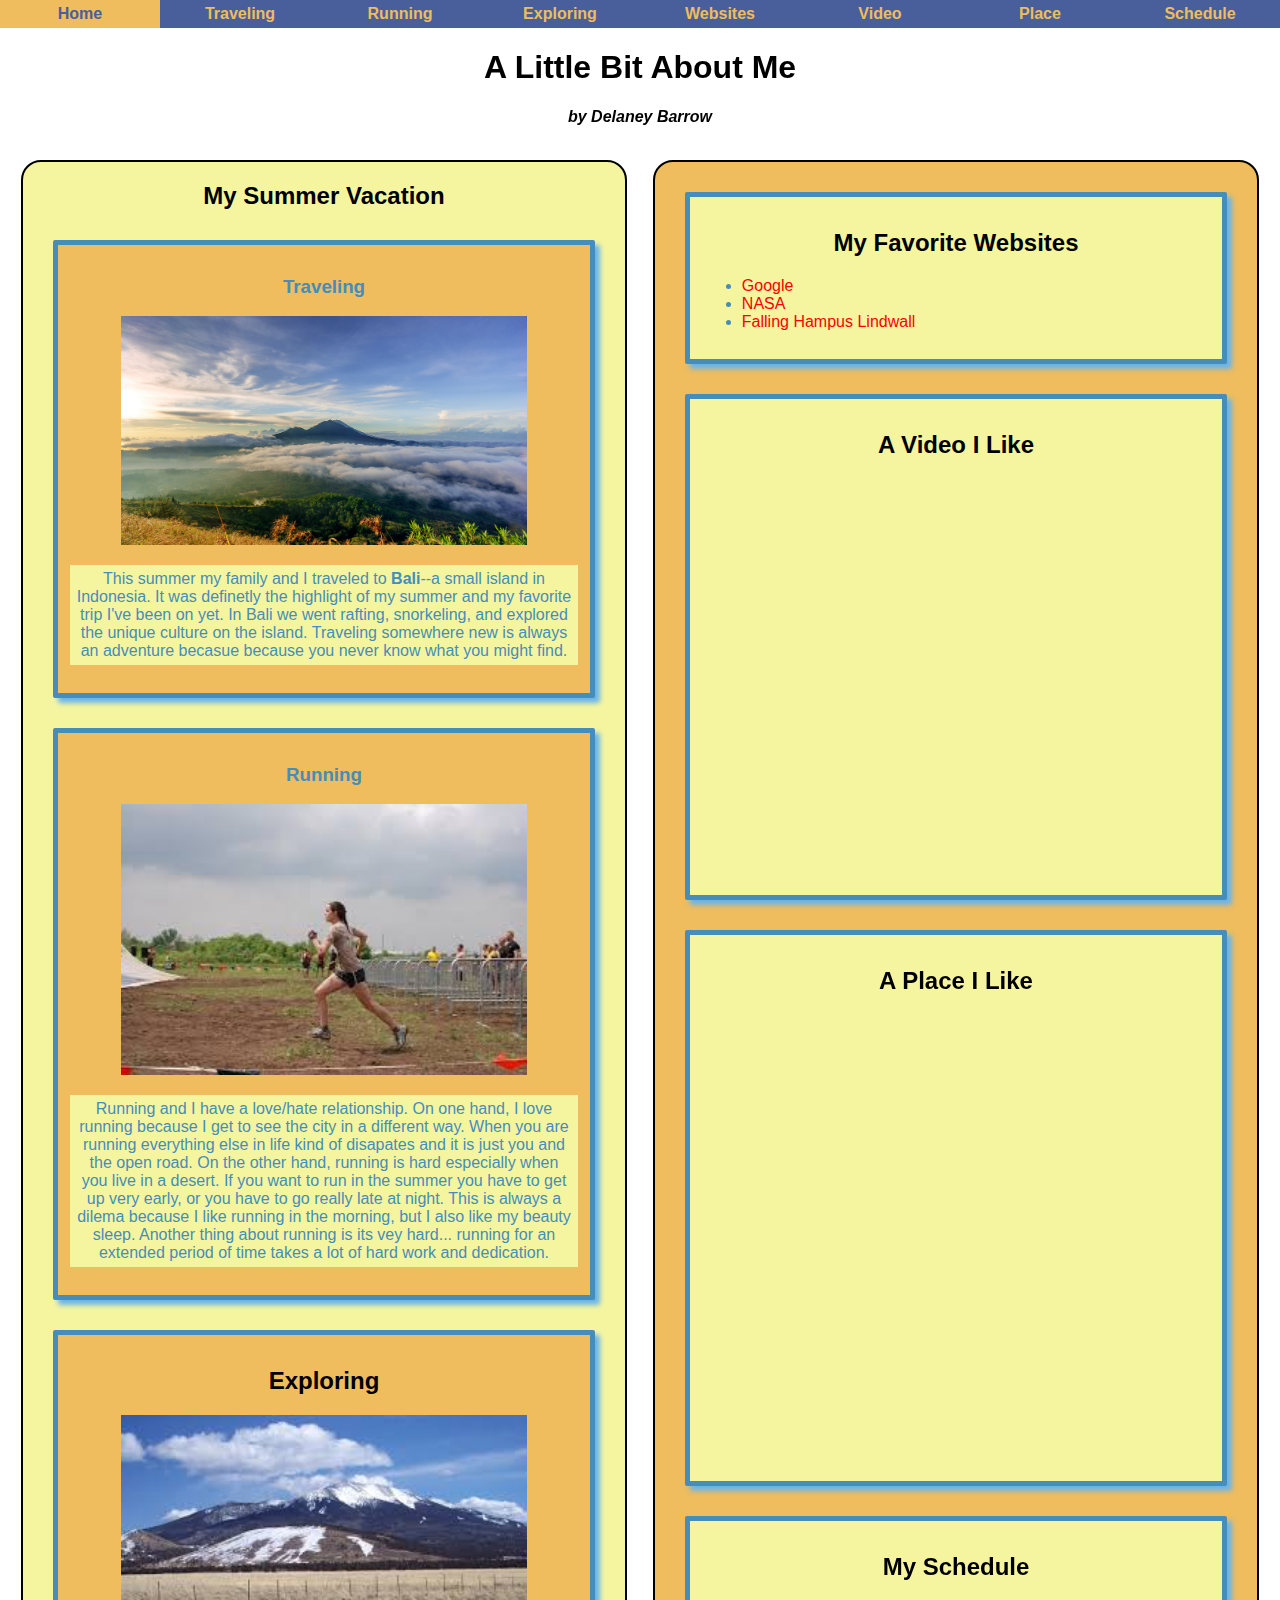
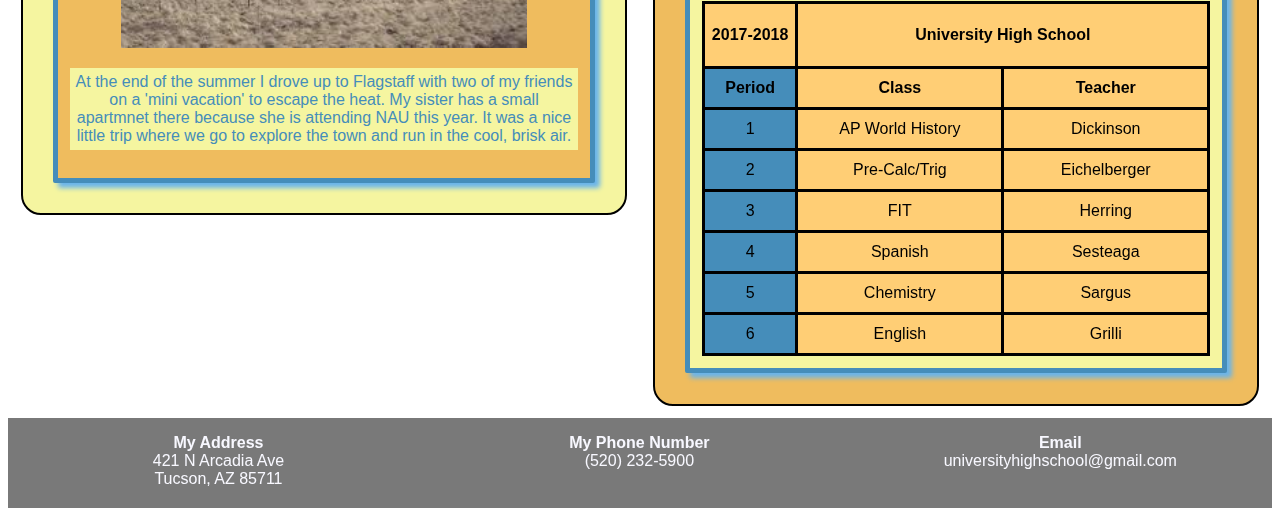
<file: Portfolio/projects/aboutme3/index.html>
<!DOCTYPE html>  
<html>
    <head>
        <!--Delaney Barrow, About Me - Version 1, 8/11/17-->
        <title>About Me</title>
        <link rel="stylesheet" type="text/css" href="style.css">    
    </head>
    
    <body>
        <nav>
            <ul>
                <li><a href="#">Home</a></li>
                <li><a href="#traveling">Traveling</a></li>
                <li><a href="#running">Running</a></li>
                <li><a href="#exploring">Exploring</a></li>
                <li><a href="#websites">Websites</a></li>
                <li><a href="#video">Video</a></li>
                <li><a href="#place">Place</a></li>
                <li><a href="#schedule">Schedule</a></li>
            </ul>
        </nav>
        <div class="clearfix"></div>
        <header> 
            <h1>A Little Bit About Me</h1>
            <h4><em>by Delaney Barrow</em></h4> 
        </header>
    
        <section class="left-side">
            <div>
                <h2>My Summer Vacation</h2>
            </div>
            
            <!--First Activity-->
            <div id="traveling" class="lsboxes">
                <h3>Traveling</h3>
                <img src="images/mtbatur.jpg" alt="Mt. Batur in Bali" width="80%" height="auto" title="Mt.Batur in Bali">
                <p>This summer my family and I traveled to <strong>Bali</strong>--a small island in Indonesia. It was definetly the highlight of my summer and my favorite trip I've been on yet. In Bali we went rafting, snorkeling, and explored the unique culture on the island. Traveling somewhere new is always an adventure becasue because you never know what you might find.</p>
            </div>
            
            <!--Second Activity-->
            <div id="running" class="lsboxes">
                <h3>Running</h3>
                <img src="images/girlrunning.jpg" alt="picture of girl running" width="80%" height="auto" title="Running is good">
                <p>Running and I have a love/hate relationship. On one hand, I love running because I get to see the city in a different way. When you are running everything else in life kind of disapates and it is just you and the open road. On the other hand, running is hard especially when you live in a desert. If you want to run in the summer you have to get up very early, or you have to go really late at night. This is always a dilema because I like running in the morning, but I also like my beauty sleep. Another thing about running is its vey hard... running for an extended period of time takes a lot of hard work and dedication.</p>
            </div>
            
            <!--Third Activity-->
            <div id="exploring" class="lsboxes">
                <h2>Exploring</h2>
                <img src="images/humphreyspeak.jpg" alt="humphreys peak in flagstaff" width="80%" height="auto" title="Humphreys Peak">
                <p>At the end of the summer I drove up to Flagstaff with two of my friends on a 'mini vacation' to escape the heat. My sister has a small apartmnet there because she is attending NAU this year. It was a nice little trip where we go to explore the town and run in the cool, brisk air.</p>
            </div>
    
        </section>
        
        <section class="right-side">
            
        <!--Websites-->
            <div id="websites" class="rsboxes">
                <h2>My Favorite Websites</h2>
            
                <ul>
	               <li><a href="https://www.google.com" target="_blank">Google</a></li>
	               <li><a href="https://www.nasa.gov/" target="_blank">NASA</a></li>
                   <li><a href="http://www.fallingfalling.com/" target="_blank">Falling Hampus Lindwall</a></li>
                </ul>
            </div>
        
        <!--Video-->
            <div id="video" class="rsboxes">
                <h2>A Video I Like</h2>
                <iframe width="100%" height="400px" src="https://www.youtube.com/embed/YI4hzzepEcI?rel=0" frameborder="0" allowfullscreen></iframe>
            </div>
            
        <!--Google Map-->
            <div id="place" class="rsboxes">
                <h2>A Place I Like</h2>
                <iframe src="https://www.google.com/maps/embed?pb=!1m18!1m12!1m3!1d17000.136009119782!2d-109.69023580353226!3d38.483377651728034!2m3!1f0!2f0!3f0!3m2!1i1024!2i768!4f13.1!3m3!1m2!1s0x0%3A0x0!2zMzjCsDI5JzAwLjIiTiAxMDnCsDQwJzUyLjgiVw!5e1!3m2!1sen!2sus!4v1503341998887" width="100%" height="450" frameborder="0" style="border:0" allowfullscreen></iframe>
            </div>
            
        <!--Class Schedule Table-->
            <div id="schedule" class="rsboxes">
                <h2>My Schedule</h2>
                <table>
                    <thead>
                        <tr>
                            <th colspan="1">
                                <h4>2017-2018</h4>
                            </th>
                            <th colspan="2">
                                <h4>University High School</h4>
                            </th>
                        </tr>
                    </thead>
                    
                    <tbody>
                        <tr>
                            <td>
                                <strong>Period</strong>
                            </td>
                            <td>
                                <strong>Class</strong>
                            </td>
                            <td>
                                <strong>Teacher</strong>
                            </td>
                        </tr>
                        <tr>
                            <td>
                                1
                            </td>
                            <td>
                                AP World History
                            </td>
                            <td>
                                Dickinson
                            </td>
                        </tr>
                        <tr>
                            <td>
                                2
                            </td>
                            <td>
                                Pre-Calc/Trig
                            </td>
                            <td>
                                Eichelberger
                            </td>
                        </tr>
                        <tr>
                            <td>
                                3
                            </td>
                            <td>
                                FIT
                            </td>
                            <td>
                               Herring
                            </td>
                        </tr>
                        <tr>
                            <td>
                                4
                            </td>
                            <td>
                                Spanish
                            </td>
                            <td>
                                Sesteaga
                            </td>
                        </tr>
                        <tr>
                            <td>
                                5
                            </td>
                            <td>
                                Chemistry
                            </td>
                            <td>
                                Sargus
                            </td>
                        </tr>
                        <tr>
                            <td>
                                6
                            </td>
                            <td>
                                English
                            </td>
                            <td>
                                Grilli
                            </td>
                        </tr>
                        
                    </tbody>
                </table>
            </div>
        
        </section>
        
        <div class="clearfix"></div>
        
        <footer>
            <div class="footer-boxes">
                 <p><strong>My Address</strong>
                    <br>
                    421 N Arcadia Ave <br>
                    Tucson, AZ 85711</p>
            </div>
            
            <div class="footer-boxes">
                <p><strong>My Phone Number</strong>
                    <br>
                    (520) 232-5900</p>
            </div>
        
            <div class="footer-boxes">
                <p><strong>Email</strong>
                    <br>
                    universityhighschool@gmail.com</p>
            </div>
        </footer>
    </body>

</html>
</file>
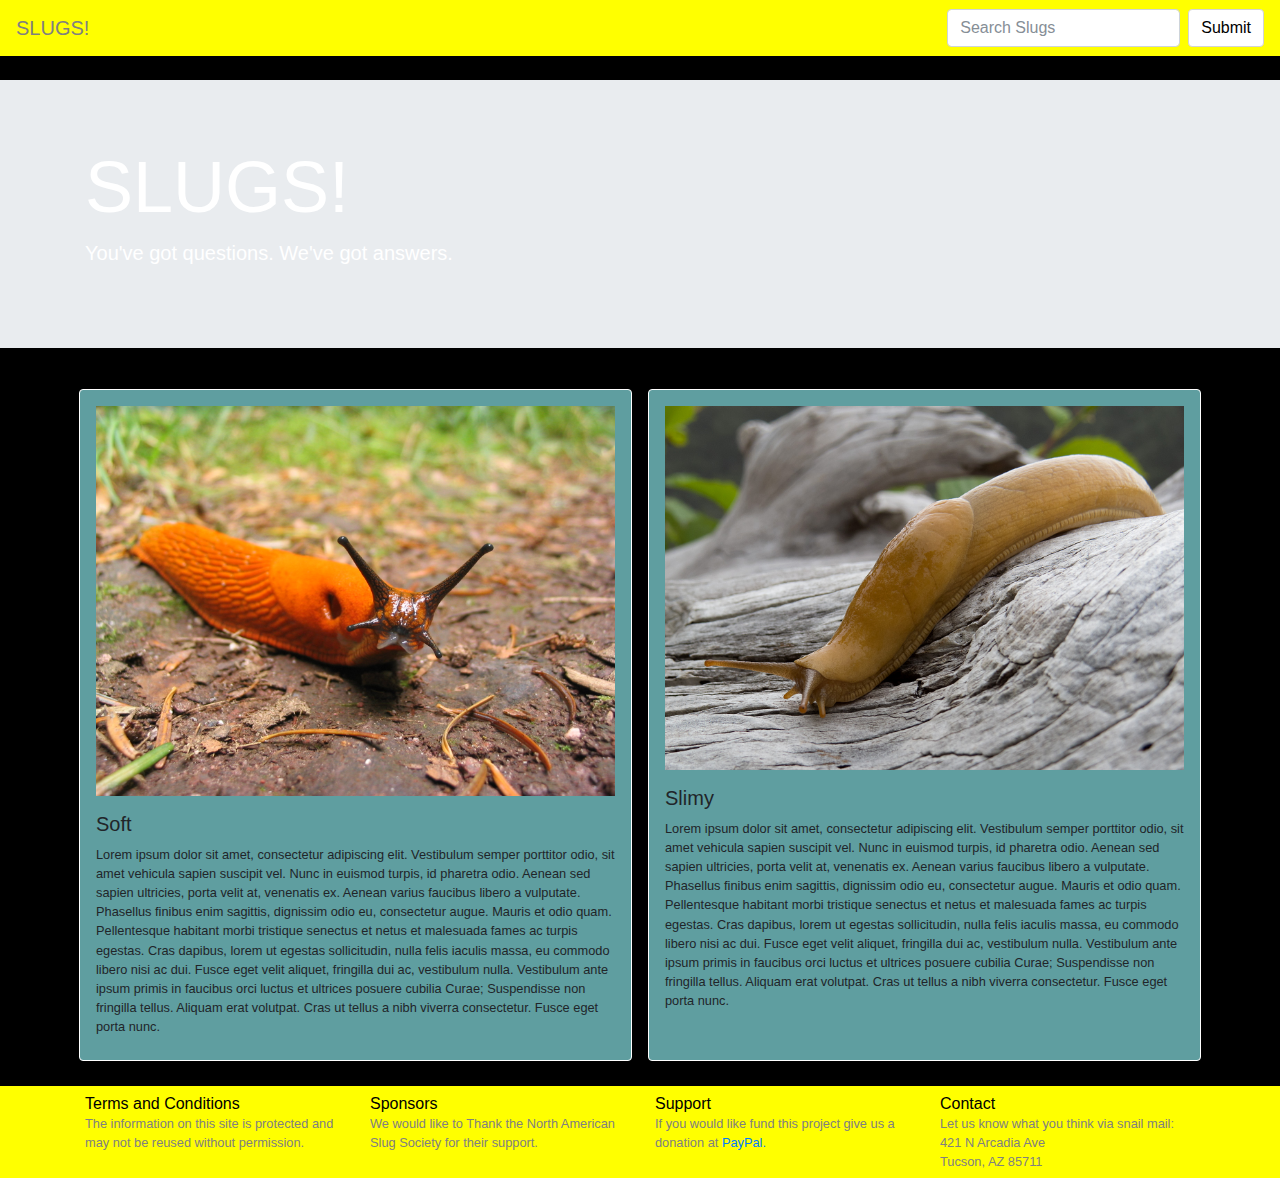
<file: Portfolio/projects/QuickCode6/index.html>
<!doctype html>
<html lang="en">

<head>
    <title>Quick Code 6</title>
    <!-- Required meta tags -->
    <meta charset="utf-8">
    <meta name="viewport" content="width=device-width, initial-scale=1, shrink-to-fit=no">

    <!-- Bootstrap CSS -->
    <link rel="stylesheet" href="css/bootstrap.min.css">
    <link rel="stylesheet" href="css/style.css">
</head>

<body>
    <!--NavBar-->
    <nav class="navbar navbar-light navbar-expand-sm" style="background-color: yellow;">
        <a class="navbar-brand" style="color: gray;">SLUGS!</a>
        <button class="navbar-toggler" type="button" data-toggle="collapse" data-target="#navbarSupportedContent" aria-controls="navbarSupportedContent" aria-expanded="false" aria-label="Toggle navigation">
        <span class="navbar-toggler-icon"></span>
        </button>

        <div class="collapse navbar-collapse" id="navbarSupportedContent">
            <form class="form-inline my-2 my-lg-0 ml-auto">
                <input class="form-control mr-sm-2" type="search" placeholder="Search Slugs" aria-label="Search">
                <button class="btn btn-outline-success my-2 my-sm-0" type="submit" style="background-color: white; color: black; border-color: lightgrey;">Submit</button>
            </form>
        </div>
    </nav> 


    <!--Jumbotron-->
    <div class="jumbotron jumbotron-fluid parallax mt-4">
        <div class="container">
            <h1 class="display-3"><strong>SLUGS!</strong></h1>
            <p class="lead"><strong>You've got questions. We've got answers.</strong></p>
        </div>
    </div>

    <!--Information-->
    <div class="container card">
        <div class="row mb-3">
            <div class="col-lg m-2 card p-3 mx-2">
                <div class="row">
                    <div class="col-sm-6 col-lg-12">
                        <img src="images/Orange_slug.jpg" alt="orange slug" class="img-fluid">
                    </div>
                    <div class="col-sm-6 col-lg-12 mt-3">
                        <h5>Soft</h5>
                        <h6><small>Lorem ipsum dolor sit amet, consectetur adipiscing elit. Vestibulum semper porttitor odio, sit amet vehicula sapien suscipit vel. Nunc in euismod turpis, id pharetra odio. Aenean sed sapien ultricies, porta velit at, venenatis ex. Aenean varius faucibus libero a vulputate. Phasellus finibus enim sagittis, dignissim odio eu, consectetur augue. Mauris et odio quam. Pellentesque habitant morbi tristique senectus et netus et malesuada fames ac turpis egestas. Cras dapibus, lorem ut egestas sollicitudin, nulla felis iaculis massa, eu commodo libero nisi ac dui. Fusce eget velit aliquet, fringilla dui ac, vestibulum nulla. Vestibulum ante ipsum primis in faucibus orci luctus et ultrices posuere cubilia Curae; Suspendisse non fringilla tellus. Aliquam erat volutpat. Cras ut tellus a nibh viverra consectetur. Fusce eget porta nunc. 
                        </small></h6>
                    </div>
                </div>
            </div>

            <div class="col-lg card m-2 p-3 mx-2">
                <div class="row">
                    <div class="col-sm-6 col-lg-12">
                        <img src="images/brown-slug.jpg" alt="brown slug" class="img-fluid">
                    </div>
                    <div class="col-sm-6 col-lg-12 mt-3">
                        <h5>Slimy</h5>
                        <h6><small>Lorem ipsum dolor sit amet, consectetur adipiscing elit. Vestibulum semper porttitor odio, sit amet vehicula sapien suscipit vel. Nunc in euismod turpis, id pharetra odio. Aenean sed sapien ultricies, porta velit at, venenatis ex. Aenean varius faucibus libero a vulputate. Phasellus finibus enim sagittis, dignissim odio eu, consectetur augue. Mauris et odio quam. Pellentesque habitant morbi tristique senectus et netus et malesuada fames ac turpis egestas. Cras dapibus, lorem ut egestas sollicitudin, nulla felis iaculis massa, eu commodo libero nisi ac dui. Fusce eget velit aliquet, fringilla dui ac, vestibulum nulla. Vestibulum ante ipsum primis in faucibus orci luctus et ultrices posuere cubilia Curae; Suspendisse non fringilla tellus. Aliquam erat volutpat. Cras ut tellus a nibh viverra consectetur. Fusce eget porta nunc. 
                        </small></h6>
                    </div>
                </div>
            </div>
        </div>
    </div>

    <!--Footer-->
    <footer>
        <div class="container pt-2">
            <div class="row">
                <div class="col-xs col-sm-3">
                    <h6>Terms and Conditions<br><small>The information on this site is protected and may not be reused without permission.</small></h6>
                </div>
                <div class="col-xs col-sm-3">
                    <h6>Sponsors<br><small>We would like to Thank the North American Slug Society for their support.</small></h6>
                </div>
                <div class="col-xs col-sm-3">
                    <h6>Support<br><small>If you would like fund this project give us a donation at <a href="https://www.paypal.com/" target="_blank">PayPal.</a></small></h6>
                </div>
                <div class="col-xs col-sm-3">
                    <h6>Contact<br><small>Let us know what you think via snail mail:<br>421 N Arcadia Ave<br>Tucson, AZ 85711
                    </small></h6>
                </div>
            </div>
        </div>
    </footer>
    
    <!-- Optional JavaScript -->
    <!-- jQuery first, then Popper.js, then Bootstrap JS -->
    <script src="https://code.jquery.com/jquery-3.2.1.slim.min.js" integrity="sha384-KJ3o2DKtIkvYIK3UENzmM7KCkRr/rE9/Qpg6aAZGJwFDMVNA/GpGFF93hXpG5KkN" crossorigin="anonymous"></script>
    <script src="https://cdnjs.cloudflare.com/ajax/libs/popper.js/1.12.3/umd/popper.min.js" integrity="sha384-vFJXuSJphROIrBnz7yo7oB41mKfc8JzQZiCq4NCceLEaO4IHwicKwpJf9c9IpFgh" crossorigin="anonymous"></script>
    <script src="https://maxcdn.bootstrapcdn.com/bootstrap/4.0.0-beta.2/js/bootstrap.min.js" src="js/bootstrap.min.js"></script>

</body>
</file>
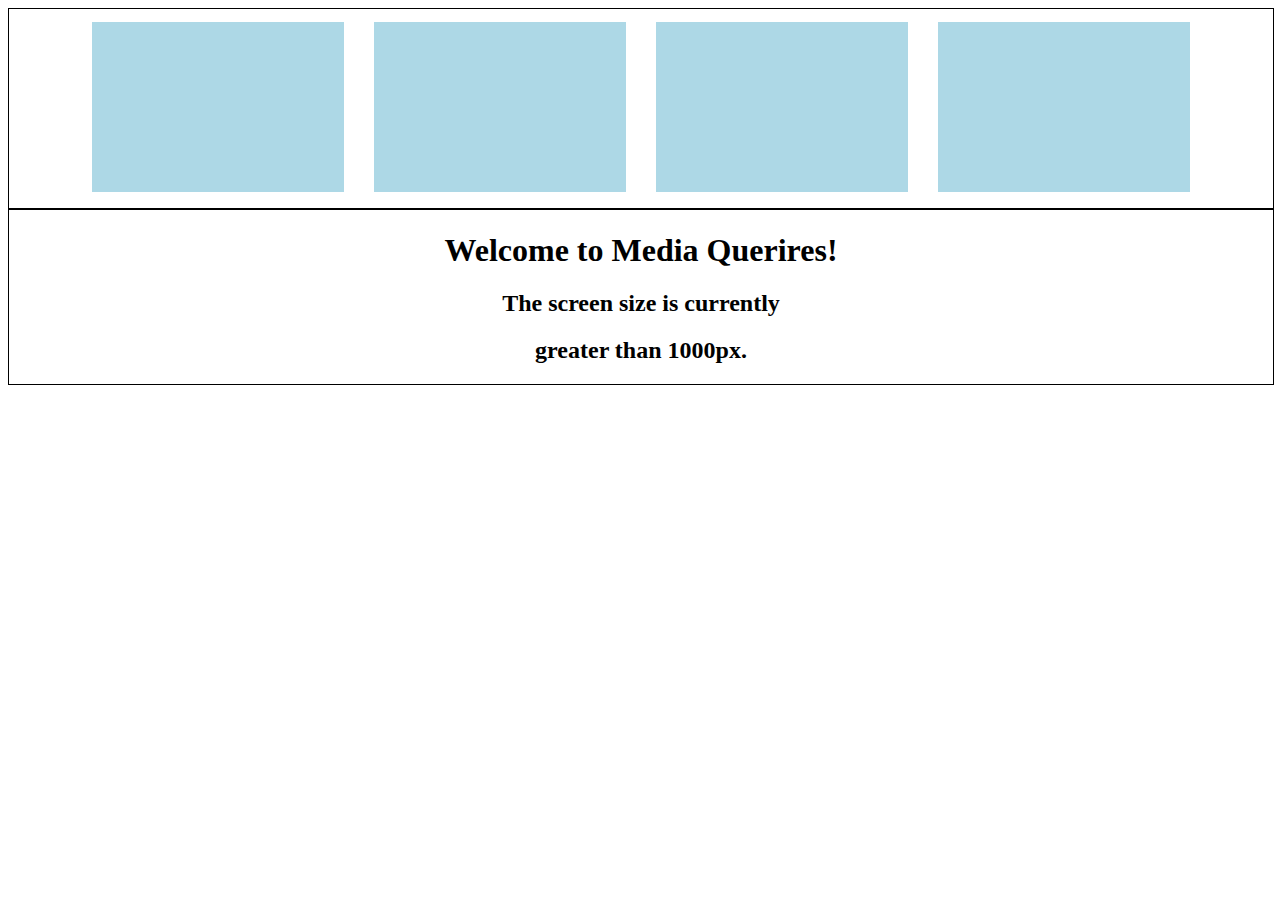
<file: Portfolio/projects/intro.html>
<!DOCTYPE html>
<html>
    <head>
        <!----Delaney Barrow, 10/16/17----->
        <title>Intro to Responsive Design</title>
        <meta name="viewport" content="width=device-width, initial-scale=1.0">
        <style>
            section {
                border: solid black 1px;
                text-align: center;
                width: 100%;
            }
            .box {
                background-color: lightblue;
                width: 20%;
                height: 170px;
                margin: 1%;
                display: inline-block;
            }
            #big {
                display: block;
            }
            #small, #medium {
                display: none;
            }
            
            @media screen and (max-width: 1000px) and (min-width: 641px)
            {
                .box {
                    width: 45%;
                    background-color: darkcyan;
                    border-radius: 50%;
                }
                #medium {
                    display: block;
                }
                #small, #big {
                    display: none;
                }
            }
            
            @media screen and (max-width: 640px)
            {
                .box {
                    width: 90%;
                    background-color: lightcoral;
                }
                #small {
                    display: block;
                }
                #medium, #big {
                    display: none;
                }
            }
        </style>
    </head>
    <body>
        <section class="display-area">
            <div class="box"></div>
            <div class="box"></div>
            <div class="box"></div>
            <div class="box"></div>
        </section>
        
        <section class="text-area">
            <h1>Welcome to Media Querires!</h1>
            <h2>The screen size is currently</h2>
            <h2 id="big">greater than 1000px.</h2>
            <h2 id="medium">between 640px and 1000px.</h2>
            <h2 id="small">less than 640px.</h2>
        </section>
    </body>
</html>
</file>
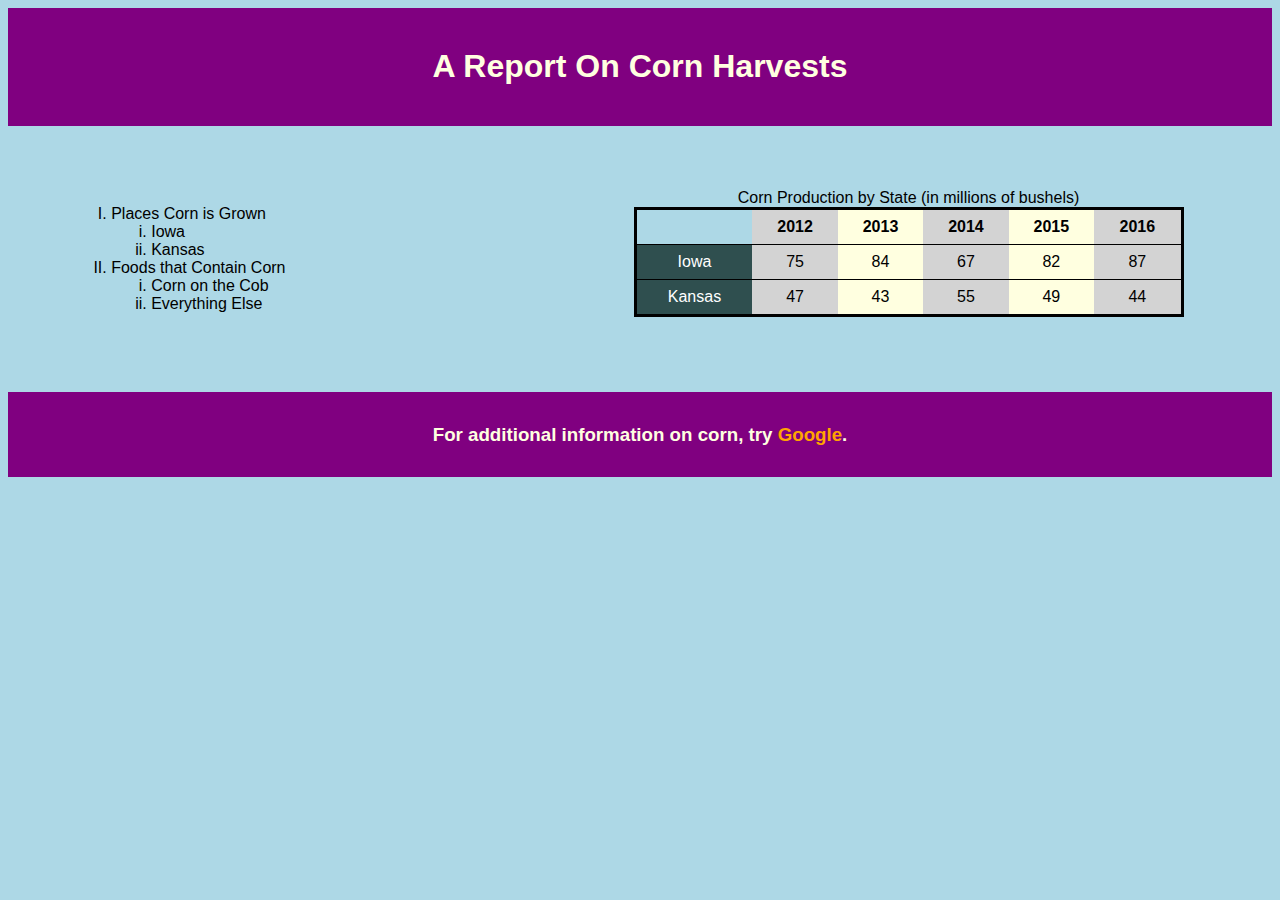
<file: Portfolio/projects/qiuck-code3.html>
<!DOCTYPE html>

<html>
    <head>
        <!--Qiuck Code 3 Delaney Barrow August 23, 2017-->
        <title>Corn Study</title>
        
        <style>
            header {
                padding: 1.5%;
            }
            .clearfix {
                clear: both;
            }
            body{
                background-color: lightblue;
                font-family: sans-serif;
                
            }
            footer, header {
                background-color: purple;
                color: lightyellow;
                font-family: sans-serif;
                text-align-last: center;     
            }
            .rightside {
                float: right;
                text-align: center;
                padding: 3%;
                padding-top: 5%;
                padding-right: 7%;
            }
            .leftside {
                float: left;
                padding: 5%;
            }
            footer {
                padding: 1%;
            }
            ol.a {list-style: upper-roman;}
            ol.b {list-style: lower-roman;}
            
            table, tr, td {
                border-bottom: 1.5px solid black;
            }
            table {
                width: 550px;
                border-collapse: collapse;
                text-align: center;
                border: 3px solid black;
            }
            tr, td {
                padding: 8px;
            }
            .first {
                background-color: darkslategray;
                color: white;
            }
            td:nth-child(even) {
                background-color: lightgrey;
            }
            td:nth-child(2n+3) {
                background-color: lightyellow;
            }
            a:hover {
                text-decoration: underline;
            }
            a {
                color: orange;
                text-decoration: none;
                font-weight: bold;
            } 
            
           
            
        </style>
    </head>
    
    <body>
        <header>
        <h1>A Report On Corn Harvests</h1>
        </header>
        
    <!--List-->
        <section>
            <div class="leftside">
                <ol class="a">
                    <li>Places Corn is Grown
                
                        <ol class="b">
                            <li>Iowa</li>
                            <li>Kansas</li>
                        </ol>
                    </li>
                
                
                    <li>Foods that Contain Corn
                        
                        <ol class="b">
                            <li>Corn on the Cob</li>
                            <li>Everything Else</li>
                        </ol>
                    </li>
                </ol>
            </div>
            
        <!--Table-->
            <div class="rightside">
                <table>
                    <thead>
                        Corn Production by State (in millions of bushels)
                    </thead>
                    
                    <tbody>
                        <tr>
                            <td nth-child>
                                <strong>      </strong>
                            </td>
                            <td>
                                <strong>2012</strong>
                            </td>
                            <td>
                                <strong>2013</strong>
                            </td>
                            <td>
                                <strong>2014</strong>
                            </td>
                            <td>
                                <strong>2015</strong>
                            </td>
                            <td>
                                <strong>2016</strong>
                            </td>
                        </tr>
                        
                        <tr>
                            <td class="first">
                                Iowa
                            </td>
                            <td>
                                75
                            </td>
                            <td>
                                84
                            </td>
                            <td>
                                67
                            </td>
                            <td>
                                82
                            </td>
                            <td>
                                87
                            </td>
                        </tr>
                        
                        <tr>
                            <td class="first">
                                Kansas
                            </td>
                            <td>
                                47
                            </td>
                            <td>
                                43
                            </td>
                            <td>
                                55
                            </td>
                            <td>
                                49
                            </td>
                            <td>
                                44
                            </td>
                        </tr>
                    </tbody>
                </table>
            
            </div>
        </section>
        
        <div class="clearfix"></div>
        
        <footer>    
            <h3><p>For additional information on corn, try <a href="https://www.google.com" target="_blank">Google</a>.</p></h3>
        </footer>
        
    </body>

</html>
</file>
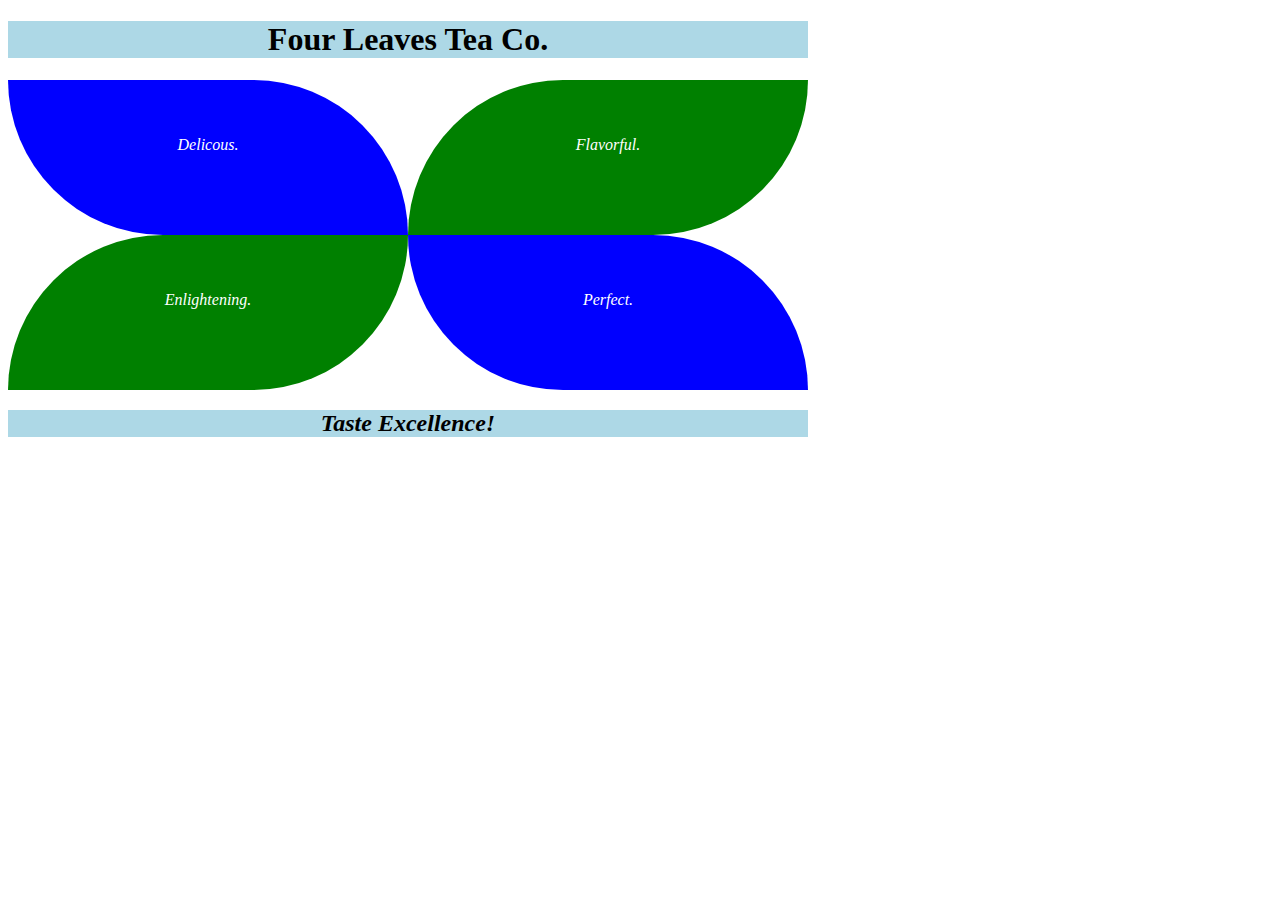
<file: Portfolio/projects/quick-code2.html>
<!DOCTYPE html>
<html>
    <head>
        <!--Delaney Barrow, Quick Code 2, Aug. 16, 2017-->
        <title>Four Leaves Tea Co.</title>
        
        <style>
            body {
                text-align: center;
                font-family: serif;
                width: 800px;
            }
            .clearfix {
                clear: both;
            }
            header {
                background-color: lightblue;
                font-family: serif;
            }
            section {
                color: white;
                margin: 0%;
            }
            .leftleaftop {
                width: 50%;
                height: 115px;
                float: left;
                background-color: blue;
                border-radius: 0px 900px;
                padding-top: 5%;
            }
            .rightleaftop {
                width: 50%;
                margin: 0%;
                background-color: green;
                height: 115px;
                float: right;
                border-radius: 900px 0px;
                color: white;
                padding-top: 5%;
            }
            .leftleafbottom {
                width: 50%;
                background-color: green;
                float: left;
                height: 115px;
                margin: 0%;
                border-radius: 900px 0px;
                padding-top: 5%;
            }
            .rightleafbottom {
                width: 50%;
                background-color: blue;
                height: 115px;
                margin: 0%;
                border-radius: 0px 900px;
                padding-top: 5%;
                float: right;
            }
            footer {
                background-color: lightblue;  
                font-family: serif;
                text-align: center;
            }
        </style> 
    
    </head>
    
    <body>
        <header>
            <h1>Four Leaves Tea Co.</h1>
        </header>
        
        <section>
            
         <!--First Leaf Top Left-->
            <div class="leftleaftop">
                <p><em>Delicous.</em></p>
            </div>
            
        <!--Second Leaf Top Right-->
            <div class="rightleaftop">
                <p><em>Flavorful.</em></p>
            </div>
            
            <div class="clearfix"></div>
        
         <!--Third Leaf Bottom Left-->
            <div class="leftleafbottom">
                <p><em>Enlightening.</em></p>
            </div>
            
        <!--Forth Leaf Bottom Right-->
            <div class="rightleafbottom">
                <p><em>Perfect.</em></p>
            </div>
        
        </section>
        
        <div class="clearfix"></div>
        
        <footer>
            <h2><em>Taste Excellence!</em></h2>
        </footer>

    
    </body>

</html>
</file>
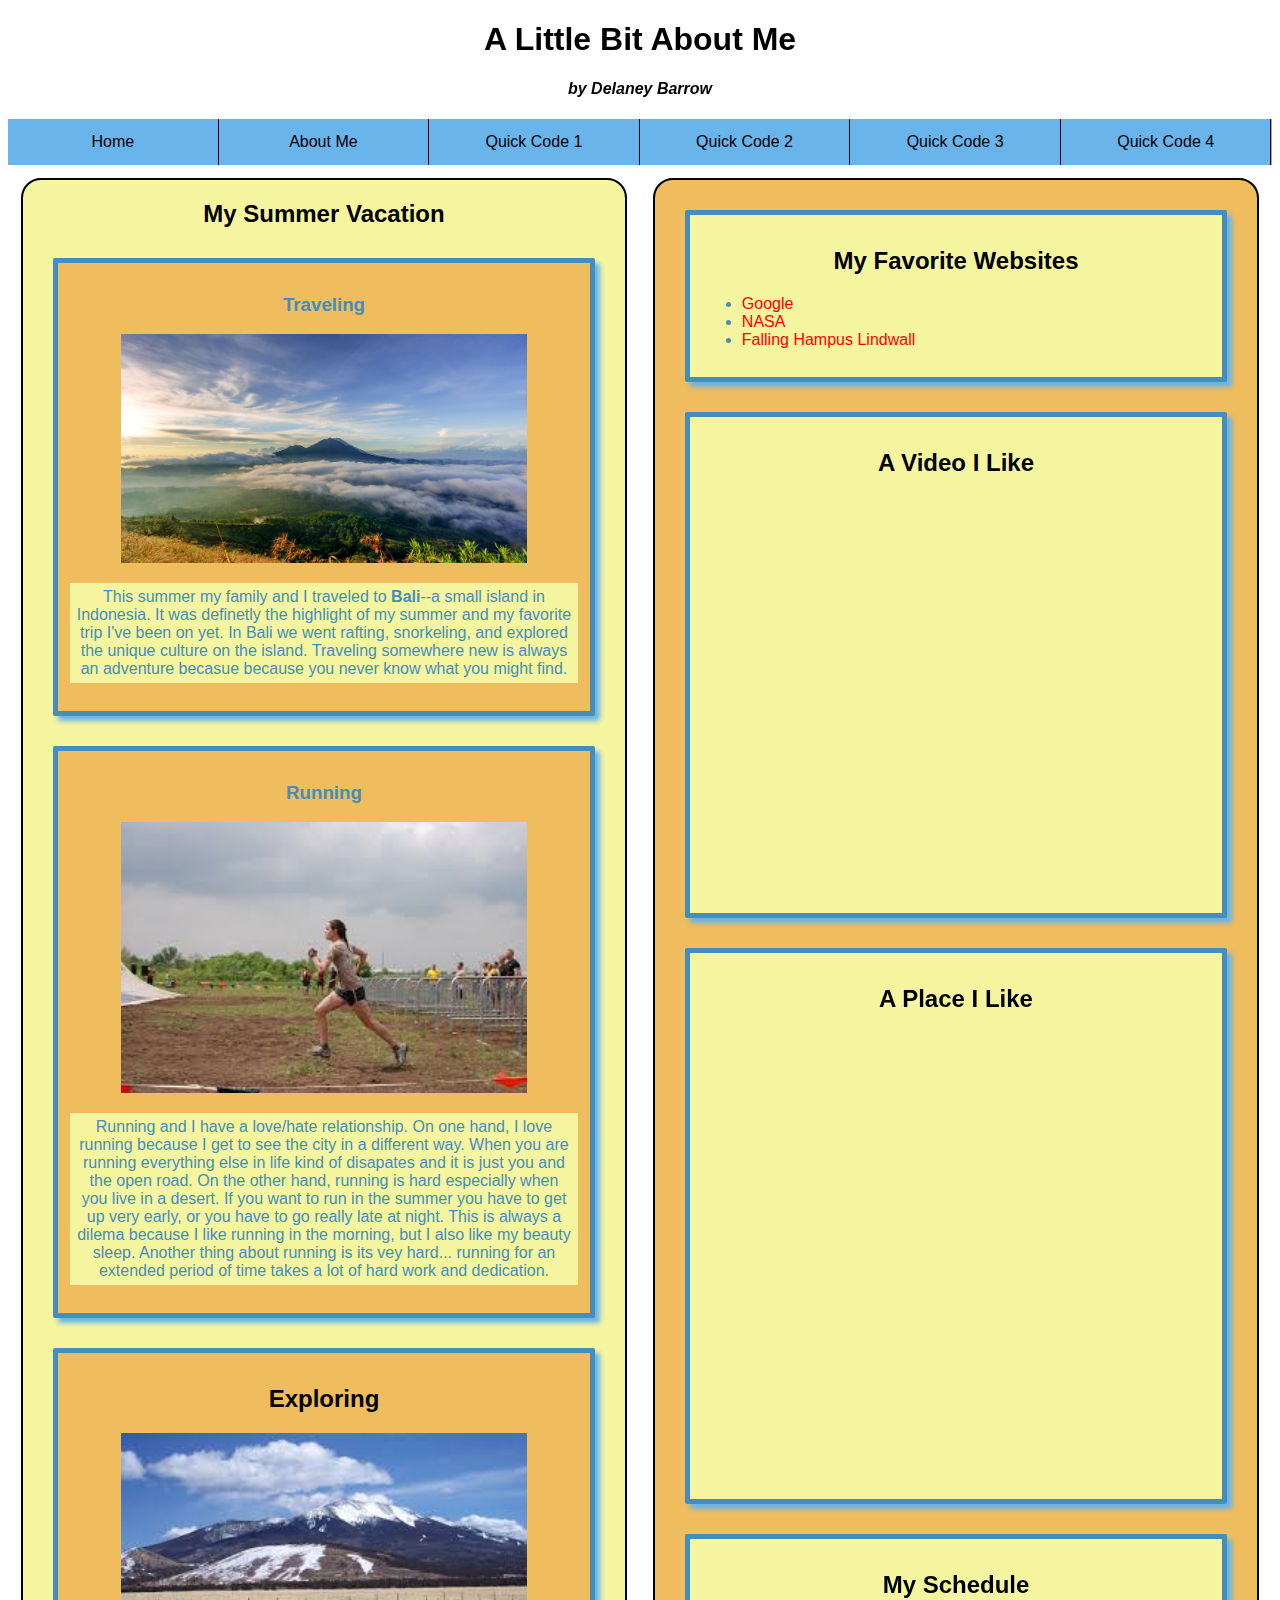
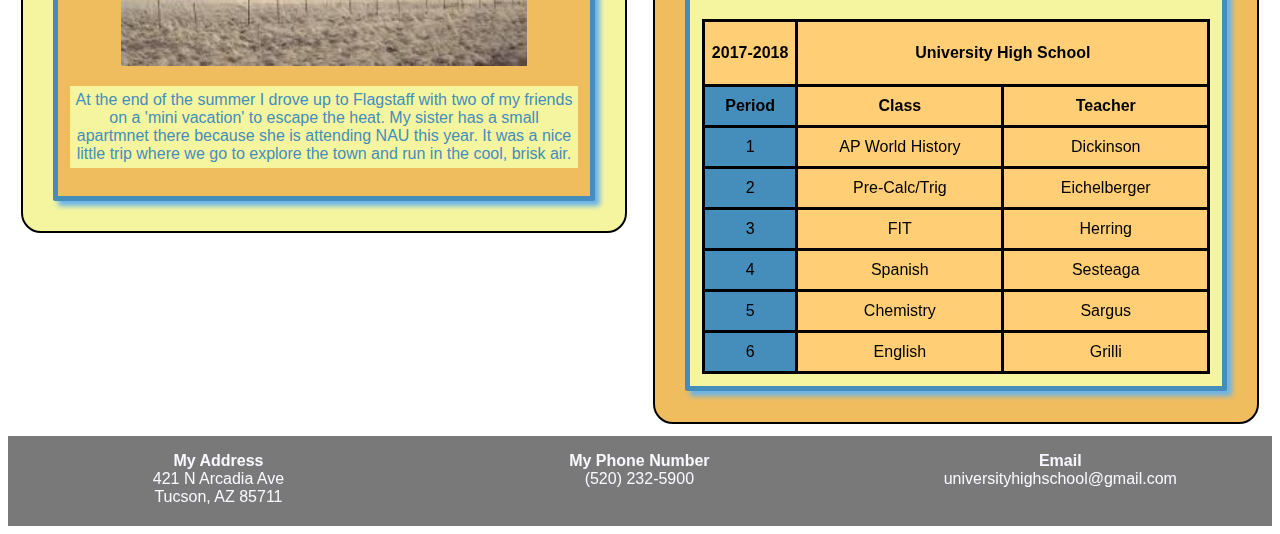
<file: Portfolio/projects/aboutmetests/aboutme4.html>
<!DOCTYPE html>  
<html>
    <head>
        <!--Delaney Barrow, About Me - Version 1, 8/11/17-->
        <title>About Me</title>
        
        <style>
            *{
                box-sizing: border-box
            }
            .clearfix {
                clear: both
            }
            body {
                text-align: center;
                font-family: sans-serif;
                background-image: url(https://upload.wikimedia.org/wikipedia/commons/d/dd/Code_presentation_background.png);
            } 
            section {
                border-radius: 20px;
                margin: 1%;
                border: 2px solid black;
            }
            .left-side {
                background-color: #f5f5a0;
                width: 48%;
                float: left;
            }
            .right-side {
                background-color: #efbc5e;
                width: 48%;
                float: right;
            }
            .lsboxes, .rsboxes {
                margin: 5%;
                padding: 2%;
                border-radius: 2px;
                border: #458dba 5px solid;
                box-shadow: 5px 5px 5px #69b4eb;
            }
            .lsboxes {
                background-color: #efbc5e;
            }
            .rsboxes {
                background-color: #f5f5a0;
            }
            .lsboxes p, h3, li {
                color: #458dba;
            }
            li {
                text-align: left;
            }
            .lsboxes p {
                background-color: #f5f5a0;
                padding: 1%;
            }
            tr:hover {background-color: #f5f5a0}
            
            table, td, th {
                border: 3px solid black;
            }
            table {
                width: 100%;
                border-collapse: collapse;
                background-color: #ffce75;
            }
            tr, td {
                width: 33%;
                padding: 10px;
            }
            footer {
                background-color: #797979;
                color: ghostwhite;
                height: 90px;
            }
            .footer-boxes {
                width: 33.3%;
                float: left;
            }
            td:first-child {
                background-color: #458dba;
                width: 15%;
            }
            th {
                border-bottom-width: 1px;
            }
            a {
                color: red;
                text-decoration: inherit;
            }
            a:hover {
                text-decoration: underline;
                font-weight: bold;
            }
            a:active {
                color: #63fd87;
            }
            a:visited {
                color: #5a1579;
            }
            .abc {
                list-style-type: none;
                margin: 0;
                padding: 0;
                overflow: hidden;
                background-color: #69b4eb;
            }
            .d {
                float: left;
                width: 16.66%;
                border-right: 1px solid black;
            }
            .d a {
                display: block;
                color: black;
                text-align: center;
                padding: 14px 16px;
                text-decoration: none;
            }
            .d a:hover:not(.active) {
                background-color: #f0e7e7;
            }
            .active {
                background-color: #4CAF50;
                color: white;
            }
            .d a.active {
                background-color: #4CAF50;
                color: white;
            }
            
        </style>
    
    </head>
    
    <body>
        <header> 
            <h1>A Little Bit About Me</h1>
            <h4><em>by Delaney Barrow</em></h4> 
        </header>
        
        <ul class="abc">
             
             <li class="d">
                 <a href="file://rincondc/BARROW0507455002$/Documents/Computer%20Science/FIT/HTML-CSS-Basics/aboutmetests/aboutme5.html">Home</a></li>
            <li class="d">
                <a class="acitve" href="file://rincondc/BARROW0507455002$/Documents/Computer%20Science/FIT/Projects/barrow-portfolio/projects/aboutmetests/aboutme4.html">About Me</a>
            </li>
             <li class="d">
                 <a href="file://rincondc/BARROW0507455002$/Documents/Computer%20Science/FIT/Quick%20Code%20Assignments/quick-code1.html" target="_blank">Quick Code 1</a></li>
             <li class="d"><a    href="file://rincondc/BARROW0507455002$/Documents/Computer%20Science/FIT/Quick%20Code%20Assignments/quick-code2.html" target="_blank">Quick Code 2</a></li>
             <li class="d">
                 <a href="file://rincondc/BARROW0507455002$/Documents/Computer%20Science/FIT/Quick%20Code%20Assignments/qiuck-code3.html" target="_blank">Quick Code 3</a></li>
            <li class="d">
                <a href="file://rincondc/BARROW0507455002$/Documents/Computer%20Science/FIT/Quick%20Code%20Assignments/QuickCode4/quick-code4.html" target="_blank">Quick Code 4</a>
            </li>
        </ul>  
    
        <section class="left-side">
            <div>
                <h2>My Summer Vacation</h2>
            </div>
            
            <!--First Activity-->
            <div class="lsboxes">
                <h3>Traveling</h3>
                <img src="../aboutme3/images/mtbatur.jpg" alt="Mt. Batur in Bali" width="80%" height="auto" title="Mt.Batur in Bali">
                <p>This summer my family and I traveled to <strong>Bali</strong>--a small island in Indonesia. It was definetly the highlight of my summer and my favorite trip I've been on yet. In Bali we went rafting, snorkeling, and explored the unique culture on the island. Traveling somewhere new is always an adventure becasue because you never know what you might find.</p>
            </div>
            
            <!--Second Activity-->
            <div class="lsboxes">
                <h3>Running</h3>
                <img src="../aboutme3/images/girlrunning.jpg" alt="picture of girl running" width="80%" height="auto" title="Running is good">
                <p>Running and I have a love/hate relationship. On one hand, I love running because I get to see the city in a different way. When you are running everything else in life kind of disapates and it is just you and the open road. On the other hand, running is hard especially when you live in a desert. If you want to run in the summer you have to get up very early, or you have to go really late at night. This is always a dilema because I like running in the morning, but I also like my beauty sleep. Another thing about running is its vey hard... running for an extended period of time takes a lot of hard work and dedication.</p>
            </div>
            
            <!--Third Activity-->
            <div class="lsboxes">
                <h2>Exploring</h2>
                <img src="../aboutme3/images/humphreyspeak.jpg" alt="humphreys peak in flagstaff" width="80%" height="auto" title="Humphreys Peak">
                <p>At the end of the summer I drove up to Flagstaff with two of my friends on a 'mini vacation' to escape the heat. My sister has a small apartmnet there because she is attending NAU this year. It was a nice little trip where we go to explore the town and run in the cool, brisk air.</p>
            </div>
    
        </section>
        
        <section class="right-side">
            
        <!--Websites-->
            <div class="rsboxes">
                <h2>My Favorite Websites</h2>
            
                <ul>
	               <li><a href="https://www.google.com" target="_blank">Google</a></li>
	               <li><a href="https://www.nasa.gov/" target="_blank">NASA</a></li>
                   <li><a href="http://www.fallingfalling.com/" target="_blank">Falling Hampus Lindwall</a></li>
                </ul>
            </div>
        
        <!--Video-->
            <div class="rsboxes">
                <h2>A Video I Like</h2>
                <iframe width="100%" height="400px" src="https://www.youtube.com/embed/YI4hzzepEcI?rel=0" frameborder="0" allowfullscreen></iframe>
            </div>
            
        <!--Google Map-->
            <div class="rsboxes">
                <h2>A Place I Like</h2>
                <iframe src="https://www.google.com/maps/embed?pb=!1m18!1m12!1m3!1d17000.136009119782!2d-109.69023580353226!3d38.483377651728034!2m3!1f0!2f0!3f0!3m2!1i1024!2i768!4f13.1!3m3!1m2!1s0x0%3A0x0!2zMzjCsDI5JzAwLjIiTiAxMDnCsDQwJzUyLjgiVw!5e1!3m2!1sen!2sus!4v1503341998887" width="100%" height="450" frameborder="0" style="border:0" allowfullscreen></iframe>
            </div>
            
        <!--Class Schedule Table-->
            <div class="rsboxes">
                <h2>My Schedule</h2>
                <table>
                    <thead>
                        <tr>
                            <th colspan="1">
                                <h4>2017-2018</h4>
                            </th>
                            <th colspan="2">
                                <h4>University High School</h4>
                            </th>
                        </tr>
                    </thead>
                    
                    <tbody>
                        <tr>
                            <td>
                                <strong>Period</strong>
                            </td>
                            <td>
                                <strong>Class</strong>
                            </td>
                            <td>
                                <strong>Teacher</strong>
                            </td>
                        </tr>
                        <tr>
                            <td>
                                1
                            </td>
                            <td>
                                AP World History
                            </td>
                            <td>
                                Dickinson
                            </td>
                        </tr>
                        <tr>
                            <td>
                                2
                            </td>
                            <td>
                                Pre-Calc/Trig
                            </td>
                            <td>
                                Eichelberger
                            </td>
                        </tr>
                        <tr>
                            <td>
                                3
                            </td>
                            <td>
                                FIT
                            </td>
                            <td>
                               Herring
                            </td>
                        </tr>
                        <tr>
                            <td>
                                4
                            </td>
                            <td>
                                Spanish
                            </td>
                            <td>
                                Sesteaga
                            </td>
                        </tr>
                        <tr>
                            <td>
                                5
                            </td>
                            <td>
                                Chemistry
                            </td>
                            <td>
                                Sargus
                            </td>
                        </tr>
                        <tr>
                            <td>
                                6
                            </td>
                            <td>
                                English
                            </td>
                            <td>
                                Grilli
                            </td>
                        </tr>
                        
                    </tbody>
                </table>
            </div>
        
        </section>
        
        <div class="clearfix"></div>
        
        <footer>
            <div class="footer-boxes">
                 <p><strong>My Address</strong>
                    <br>
                    421 N Arcadia Ave <br>
                    Tucson, AZ 85711</p>
            </div>
            
            <div class="footer-boxes">
                <p><strong>My Phone Number</strong>
                    <br>
                    (520) 232-5900</p>
            </div>
        
            <div class="footer-boxes">
                <p><strong>Email</strong>
                    <br>
                    universityhighschool@gmail.com</p>
            </div>
        </footer>
    </body>

</html>
 
<!--
            ul {
                list-style-type: none;
                margin: 0;
                padding: 0;
                overflow: hidden;
                background-color: #333;
            }
            .d {
                float: left;
            }

            li a {
                display: block;
                color: white;
                text-align: center;
                padding: 14px 16px;
                text-decoration: none;
            }
            li a:hover {
                background-color: #111;
            }
            */
            
        <ul>
             
             <li class="d"><a href="default.asp">Home</a></li>
             <li class="d"><a href="news.asp">News</a></li>
             <li class="d"><a href="contact.asp">Contact</a></li>
             <li class="d"><a href="about.asp">About</a></li>
        </ul>  -->
</file>
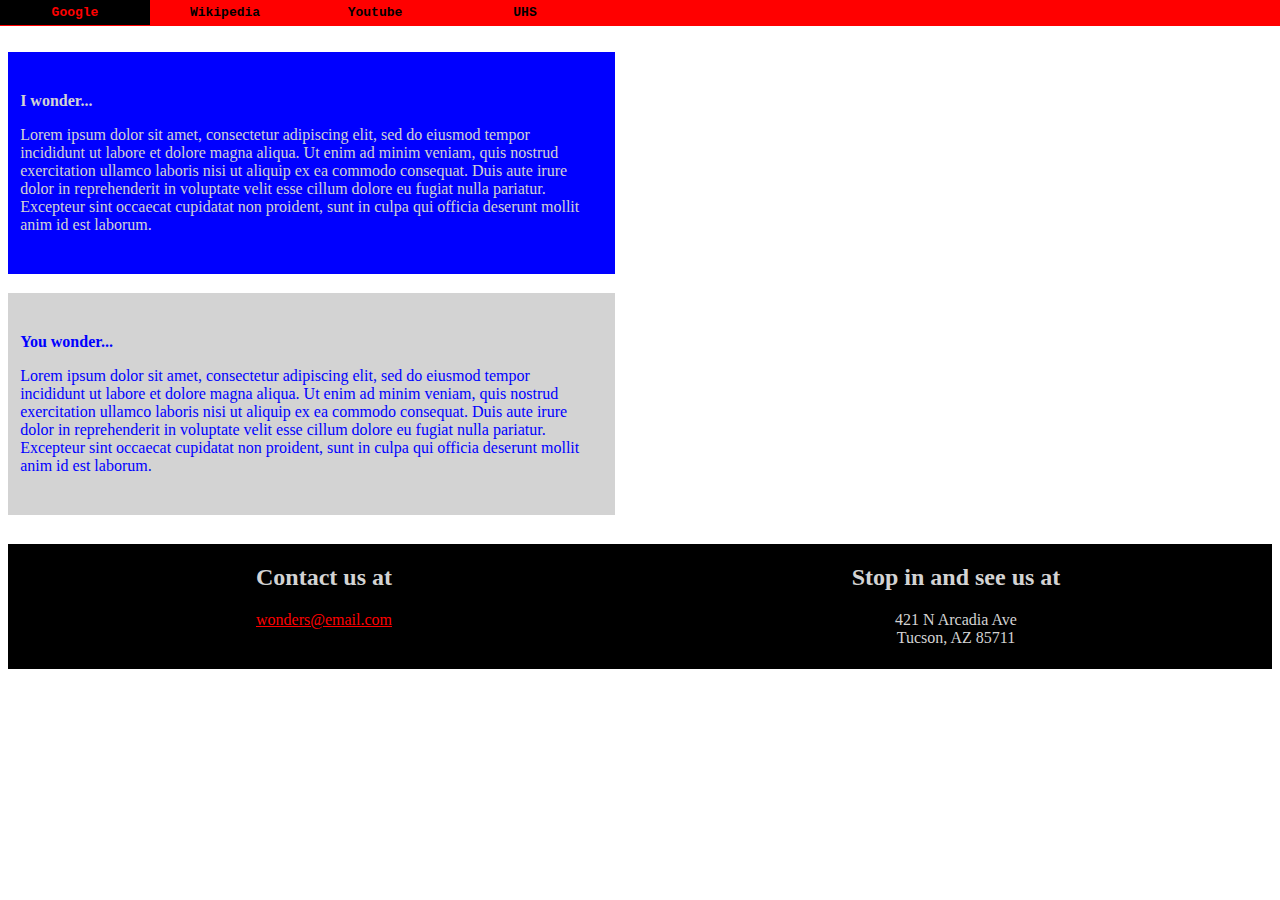
<file: Portfolio/projects/QuickCode4/quick-code4.html>
<!DOCTYPE html>
<html>
    <head>
        <!--Delaney Barrow, Perido 3, Quick Code 4-->
        <title>Quick Code 4</title>
        <link rel="stylesheet" type=text/css href="style.css">    
    </head>

    <body>
        <nav>
            <ul>
                <li><a href="https://www.google.com/?safe=active&ssui=on" target="_blank">Google</a></li>
                <li><a href="https://www.wikipedia.org/" target="_blank">Wikipedia</a></li>
                <li><a href="https://www.youtube.com/" target="_blank">Youtube</a></li>
                <li><a href="http://uhs.tusd1.schooldesk.net/" target="_blank">UHS</a></li>
            </ul>
        </nav>
        
        <div class="clearfix"></div>
        
        <section class="left-side">
            <div class="upper-box">
                <p><strong>I wonder...</strong></p>
                <p>Lorem ipsum dolor sit amet, consectetur adipiscing elit, sed do eiusmod tempor incididunt ut labore et dolore magna aliqua. Ut enim ad minim veniam, quis nostrud exercitation ullamco laboris nisi ut aliquip ex ea commodo consequat. Duis aute irure dolor in reprehenderit in voluptate velit esse cillum dolore eu fugiat nulla pariatur. Excepteur sint occaecat cupidatat non proident, sunt in culpa qui officia deserunt mollit anim id est laborum.</p>
            </div>
            <div class="lower-box">
                <p><strong>You wonder...</strong></p>
                <p>Lorem ipsum dolor sit amet, consectetur adipiscing elit, sed do eiusmod tempor incididunt ut labore et dolore magna aliqua. Ut enim ad minim veniam, quis nostrud exercitation ullamco laboris nisi ut aliquip ex ea commodo consequat. Duis aute irure dolor in reprehenderit in voluptate velit esse cillum dolore eu fugiat nulla pariatur. Excepteur sint occaecat cupidatat non proident, sunt in culpa qui officia deserunt mollit anim id est laborum.</p>
            </div>
        </section>
        
        <section class="right-side">
            <div id="video">
                <iframe width="600" height="355" src="https://www.youtube.com/embed/dGiQaabX3_o" frameborder="0" allowfullscreen></iframe>
            </div>
        
        </section>
        
        <div class="clearfix"></div>
        
    </body>
    
    <footer>
        <div class="footer-boxes">
            <h2>Contact us at</h2>
            <p><a href="mailto:wonders@email.com">wonders@email.com</a></p>
        </div>
        <div class="footer-boxes">
            <h2>Stop in and see us at</h2>
            <p>421 N Arcadia Ave <br>
            Tucson, AZ 85711</p>
        </div>
        
    </footer>
</html>
</file>
<file: Portfolio/projects/aboutme3/style.css>
/*--------------------------------------------------*/
/*BASIC SETUP*/
/*--------------------------------------------------*/
* {
    box-sizing: border-box
}
.clearfix {
    clear: both; 
}
body {
    padding-top: 20px;
    text-align: center;
    font-family: sans-serif;
    /* background-color:blue*/
    background-image: url(https://upload.wikimedia.org/wikipedia/commons/d/dd/Code_presentation_background.png);
} 

/*---------------IMAGES AND LINKS----------------*/
a {
    color: red;
    text-decoration: inherit;
}
a:hover {
    text-decoration: underline;
    font-weight: bold;
}
a:active {
    color: #63fd87;
}
a:visited {
    color: #86cfea;
}

/*--------------------------------------------------*/
/*NAVBAR*/
/*--------------------------------------------------*/
nav {
    position: fixed;
    top: 0;
    left: 0;   
    width: 100%;
    height: 28px;
}
nav ul {
    margin: 0;
    padding: 0;
    height: 100%;
    background-color: #485f9b;
}
nav li {
    list-style: none;
    float: left;    
    text-align: center;
    width: 12.5%;
    min-width: 100px;
}
nav a {
    color: #efbc5e;
    display: block;
    padding: 5px 0;
    font-weight: 900;
}
nav a:hover {
    background-color: #efbc5e;
    text-decoration: none;
    color: #485f9b;
}

/*--------------------------------------------------*/
/*MAJOR COMPONENTS*/
/*--------------------------------------------------*/
section {
    border-radius: 20px;
    margin: 1%;
    border: 2px solid black;
}
.left-side {
    background-color: #f5f5a0;
    width: 48%;
    float: left;
}
.right-side {
    background-color: #efbc5e;
    width: 48%;
    float: right;
}
.lsboxes, 
.rsboxes {
    margin: 5%;
    padding: 2%;
    border-radius: 2px;
    border: #458dba 5px solid;
    box-shadow: 5px 5px 5px #69b4eb;
}
.lsboxes {
    background-color: #efbc5e;
}
.rsboxes {
    background-color: #f5f5a0;
}
.lsboxes p, 
h3, 
li {
    color: #458dba;
}
.lsboxes p {
    background-color: #f5f5a0;
    padding: 1%;
}

/*---------------LISTS----------------*/
li {
    text-align: left;
}
td:first-child {
    background-color: #458dba;
    width: 15%;
}
tr:hover {background-color: #f5f5a0}

/*----------------TABLES----------------*/
table {
    width: 100%;
    border-collapse: collapse;
    background-color: #ffce75;
}
table, td, th {
    border: 3px solid black;
}
th {
    border-bottom-width: 1px;
}
tr, td {
    width: 33%;
    padding: 10px;
}

/*--------------------------------------------------*/
/*FOOTER COMPONENTS*/
/*--------------------------------------------------*/
footer {
    background-color: #797979;
    color: ghostwhite;
    height: 90px;
}
.footer-boxes {
    width: 33.3%;
    float: left;
</file>
<file: Portfolio/projects/QuickCode6/css/style.css>
body {
    background-color: black;
}
.jumbotron {
    color: white;
    background-image: url("http://www.publicdomainpictures.net/pictures/110000/nahled/banana-slug.jpg");
    background-repeat: no-repeat;
    background-size: cover;
}
footer {
    background-color: yellow;
    color: black;
}
footer small {
    color: gray;
}
.container.card {
    background-color: black;
}
.col-lg.card {
    background-color: cadetblue;
    border-color: white;
}


/*large screens (monitors, greater than 1024px)*/
@media screen and (min-width: 1024px)
 {   
    .parallax {
        background-size: cover;
        height: 100%;
        background-attachment: fixed;
        background-position: center;
    }
}
</file>
<file: Portfolio/projects/QuickCode4/style.css>
/*---------------------------------*/
/*BASIC SETUP*/
/*---------------------------------*/
.clearfix {
    clear: both;
}
body {
    padding-top: 2%;
}

/*---------------------------------*/
/*MAJOR COMPONENTS*/
/*---------------------------------*/
section {
    font-family: serif;
}
.left-side {
    float: left;
    width: 48%;
}
.right-side {
    float: right;
    width: 40%; 
    margin: 5%;
    padding-left: 1%;
}
.upper-box {
    color: lightgrey;
    background-color: blue;
}
.lower-box {
    color: blue;
    background-color: lightgrey;
}
.upper-box, 
.lower-box {
    padding: 4%;
    margin-top: 3%;
    padding-left: 2%;
    margin-bottom: 0;
}

/*---------------------------------*/
/*NAVBAR*/
/*---------------------------------*/
nav {
    position: fixed;
    top: 0;
    left: 0;
    width: 100%;
    height: 26px;
}
ul {
    margin: 0;
    padding: 0;
    height: 100%;
    color: black;
    background-color: red;  
    font-weight: 900;
}
li {
    list-style: none;
    float: left;
    text-align: center;
    width: 150px;
}
li a {
    text-decoration: none;
    color: black;
    display: block;
    padding: 5px 0;
    font-weight: bolder;
    font-family: monospace;
}
li a:hover {
    color: red;
    background-color: black;
}

/*---------------------------------*/
/*FOOTER COMPONENTS*/
/*---------------------------------*/
footer {
    background-color: black;
    height: 125px;
    color: lightgrey;
    text-align: center;
    margin-top: 2%;
}
.footer-boxes {
    float: left;
    width: 50%
}
p a {
    color: red;
}
</file>
